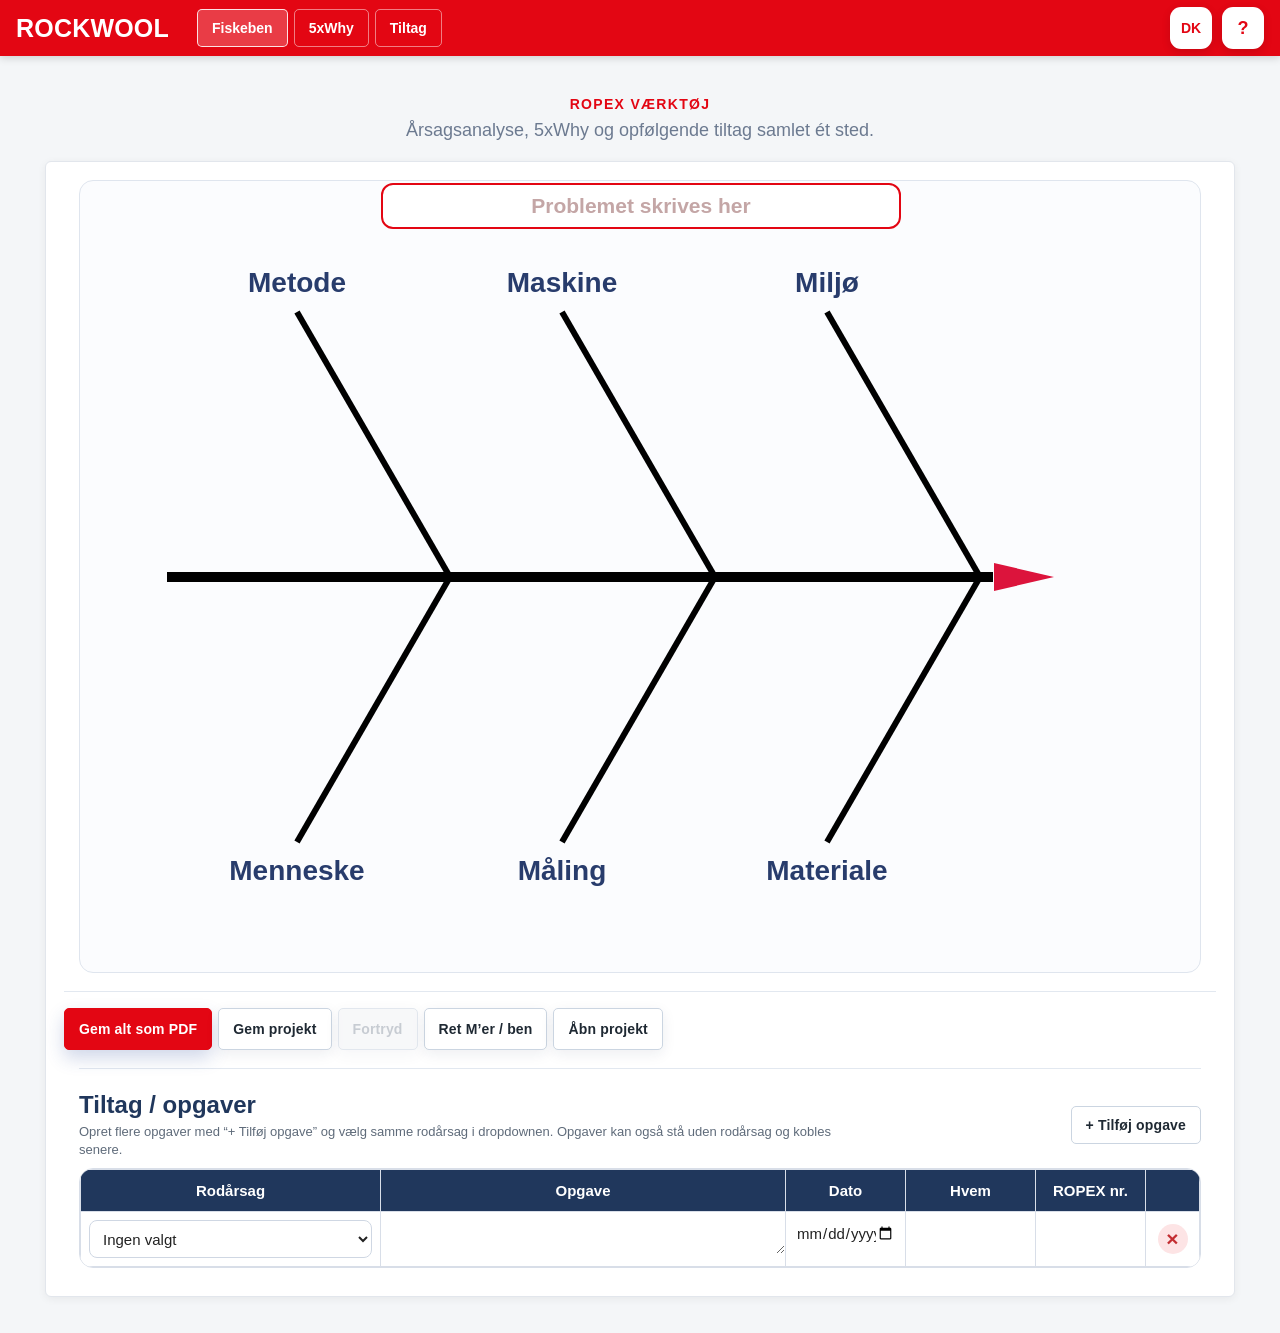
<file: index.html>
<!DOCTYPE html>
<html lang="da">
<head>
  <meta charset="UTF-8">
  <title id="pageTitle">Fiskeben ROPEX</title>
  <meta name="viewport" content="width=1122, initial-scale=1.0">
  <meta name="app-version" content="v2.0.4">
  <link rel="stylesheet" href="style.css?v=20260909v204release1">
</head>
<body>
  <header class="app-header">
    <div class="app-header-inner">
      <div class="brand-block">
        <div class="brand-mark">ROCKWOOL</div>
      </div>

      <nav class="header-nav" aria-label="Værktøjsnavigation">
        <button class="header-nav-item active" id="navFishboneBtn" type="button">Fiskeben</button>
        <button class="header-nav-item" id="navWhyBtn" type="button">5xWhy</button>
        <button class="header-nav-item" id="navActionBtn" type="button">Tiltag</button>
      </nav>

      <div class="top-right-tools">
        <button id="languageToggle" type="button" title="Skift sprog">DK</button>
        <div id="helpBtn" title="Få hjælp til at komme igang!">?</div>
      </div>
    </div>
  </header>

  <!-- Hjælp-boks -->
  <div id="helpOverlay" class="hidden">
    <div class="help-content">
      <button class="closeHelp" id="closeHelpBtn" title="Luk hjælp">&times;</button>
      <div class="help-title" id="helpTitle">Hjælp til Fiskeben ROPEX</div>
      <ul>
        <li id="helpItem1">Klik hvor som helst på fiskebenet for at tilføje en årsag.</li>
        <li id="helpItem2">Træk og slip for at flytte årsager.</li>
        <li id="helpItem3">Dobbeltklik på en boks for at redigere.</li>
        <li id="helpItem4">Klik på 5xWHY-ikonet for at lave en 5xWhy-træanalyse på en årsag.</li>
        <li id="helpItem5">Brug “Ret M’er / ben” til at ændre antal ben og navnene på benene.</li>
        <li id="helpItem8">Klik på “Opret tiltag” på en årsag i fiskebenet eller på prikken i 5xWhy for at oprette et koblet tiltag. Når der står “Tiltag tilføjet”, er markeringen kun en status; koblingen ændres eller fjernes under Tiltag. Flere opgaver kan kobles til samme årsag via Rodårsag-feltet.</li>
        <li id="helpItem9">Brug Fortryd til at gå et trin tilbage, hvis du kommer til at slette, flytte eller ændre noget.</li>
        <li id="helpItem6">Du kan gemme og åbne projekter som .json-filer.</li>
        <li id="helpItem7">“Gem alt som PDF” laver en PDF med diagram, 5xWhy-træer og M-liste.</li>
      </ul>
      <div class="help-footer" id="helpFooter">Tak fordi du bruger Fiskeben ROPEX!</div>
    </div>
  </div>

  <main class="page-shell">
    <section class="page-intro">
      <div class="page-kicker" id="pageKicker">ROPEX værktøj</div>
      <p class="page-subtitle" id="pageSubtitle">Årsagsanalyse, 5xWhy og opfølgende tiltag samlet ét sted.</p>
    </section>

<div class="container">
      <section id="fishbonePage" class="tool-page">
        <div class="diagram-container" id="diagramArea">
          <svg id="fishboneSvg" width="1122" height="793">
            <g id="ishikawa"></g>
          </svg>
          <div id="causes"></div>

          <div id="problemBox"
               contenteditable="true"
               data-placeholder="Problemet skrives her"
               title="Skriv problemet her"
               class="placeholder">
          </div>
        </div>
      </section>

      <section id="standaloneWhyPage" class="tool-page hidden">
        <div class="standalone-why-panel">
          <div class="standalone-why-header">
            <div>
              <div class="standalone-kicker">5xWhy</div>
              <h2 id="standaloneWhyHeading">Selvstændig 5xWhy</h2>
            </div>
            <button id="standaloneWhyHelpBtn" type="button" class="standalone-help-btn" title="Hjælp">?</button>
          </div>

          <label class="standalone-title-label" for="standaloneWhyTitleInput" id="standaloneWhyTitleLabel">Overskrift</label>
          <div id="standaloneWhyTitleInput"
               class="standalone-title-input placeholder"
               contenteditable="true"
               data-placeholder="Skriv overskrift her"
               title="Skriv overskrift her">Skriv overskrift her</div>

          <div id="standaloneTree5whyRoot" class="tree5why-tree standalone-tree"></div>

          <button class="tree5why-btn add tree5why-add-root" id="standaloneAddRootWhyBtn" type="button">
            + Tilføj hvorfor (øverste niveau)
          </button>
        </div>
      </section>

      <div class="controls">
        <button id="savePdfBtn">Gem alt som PDF</button>
        <button id="saveProjectBtn">Gem projekt</button>
        <button id="undoBtn" type="button" disabled>Fortryd</button>
        <button id="categorySettingsBtn" type="button">Ret M’er / ben</button>

        <input type="file" id="loadProjectFile" accept=".json">
        <button id="openProjectBtn">Åbn projekt</button>
      </div>

      <div class="action-table-section" id="actionTableSection">
        <div class="action-table-header">
          <div class="action-table-heading-block">
            <h2 id="actionTableTitle">Tiltag / opgaver</h2>
            <p id="actionTableHint">Opret flere opgaver med “+ Tilføj opgave” og vælg samme rodårsag i dropdownen. Opgaver kan også stå uden rodårsag og kobles senere.</p>
          </div>
          <button id="addActionRowBtn" type="button">+ Tilføj opgave</button>
        </div>

        <div class="action-table-wrap">
          <table id="actionTable">
            <thead>
              <tr>
                <th id="actionHeaderRootCause">Rodårsag</th>
                <th id="actionHeaderTask">Opgave</th>
                <th id="actionHeaderDate">Dato</th>
                <th id="actionHeaderWho">Hvem</th>
                <th id="actionHeaderRopex">ROPEX nr.</th>
                <th class="action-delete-col"></th>
              </tr>
            </thead>
            <tbody id="actionTableBody"></tbody>
          </table>
        </div>
      </div>
    </div>
  </main>

  <div id="whyHelpOverlay" class="hidden">
    <div class="help-content">
      <button class="closeHelp" title="Luk hjælp">&times;</button>
      <div class="help-title" id="whyHelpTitle">Hjælp til 5xWhy</div>
      <ul>
        <li id="whyHelpItem1">Start med den mest oplagte forklaring (Hvorfor 1).</li>
        <li id="whyHelpItem2">Brug “+ Under-hvorfor” til at gå dybere (Hvorfor 1.1, 1.1.1 osv.).</li>
        <li id="whyHelpItem3">Skriv kort og konkret i hver boks.</li>
        <li id="whyHelpItem4">Stop når I har en årsag, I kan handle på (ikke nødvendigvis præcis 5).</li>
        <li id="whyHelpItem5">Klik på prikken for at markere en rodårsag. Den kobles automatisk til Tiltag.</li>
      </ul>
    </div>
  </div>

  <!-- Tilpas M'er / ben-popup -->
  <div id="categoryPopupBackdrop" class="hidden"></div>
  <div id="categoryPopup" class="category-popup hidden">
    <div class="category-popup-header">
      <div class="category-popup-title" id="categoryPopupTitle">Ret M’er / ben</div>
      <button id="categoryPopupCloseBtn" type="button" title="Luk">×</button>
    </div>

    <label class="category-count-label" for="categoryCountInput" id="categoryCountLabel">Antal ben</label>
    <input type="number" id="categoryCountInput" min="1" max="8" value="6">

    <div id="categoryFields" class="category-fields"></div>

    <div class="category-popup-actions">
      <button id="categorySaveBtn" type="button">Gem</button>
      <button id="categoryResetBtn" type="button">Tilbage til 6 M’er</button>
      <button id="categoryCancelBtn" type="button">Annuller</button>
    </div>
  </div>

  <!-- Tilføj årsag-popup -->
  <div id="popup" class="custom-popup">
    <input type="text" id="popupText" placeholder="Skriv årsag her">
    <br>
    <button id="addCauseBtn">Tilføj</button>
    <button id="cancelCauseBtn">Annuller</button>
  </div>

  <!-- Ny 5xWhy-træ-popup -->
  <div id="whyTreeBackdrop" class="hidden"></div>
  <div id="whyTreePopup" class="why-popup hidden">
    <div class="why-tree-inner">
      <div class="why-tree-header">
        <div class="why-tree-title" id="whyTreeTitle">5xWhy-træ for valgt årsag</div>

        <div class="why-tree-header-actions">
          <button id="whyHelpBtn" type="button" class="helpBtn" title="Hjælp">❓</button>
          <button class="why-tree-close" type="button" title="Luk">×</button>
        </div>
      </div>

      <div class="why-cause" id="whyTreeCause"></div>
      <div id="tree5whyRoot" class="tree5why-tree"></div>
      <button class="tree5why-btn add tree5why-add-root" id="addRootWhyBtn">+ Tilføj hvorfor (øverste niveau)</button>

      <div class="why-tree-footer">
        <button class="tree5why-btn" id="whyTreeSaveBtn">Gem & luk</button>
        <button class="tree5why-btn" id="whyTreeCancelBtn">Luk uden at gemme</button>
      </div>
    </div>
  </div>

  <!-- PDF bibliotek -->
  <script src="html2pdf.bundle.min.js"></script>

  <!-- Din kode -->
  <script src="script.js?v=20260909v204release1"></script>
</body>
</html>
</file>
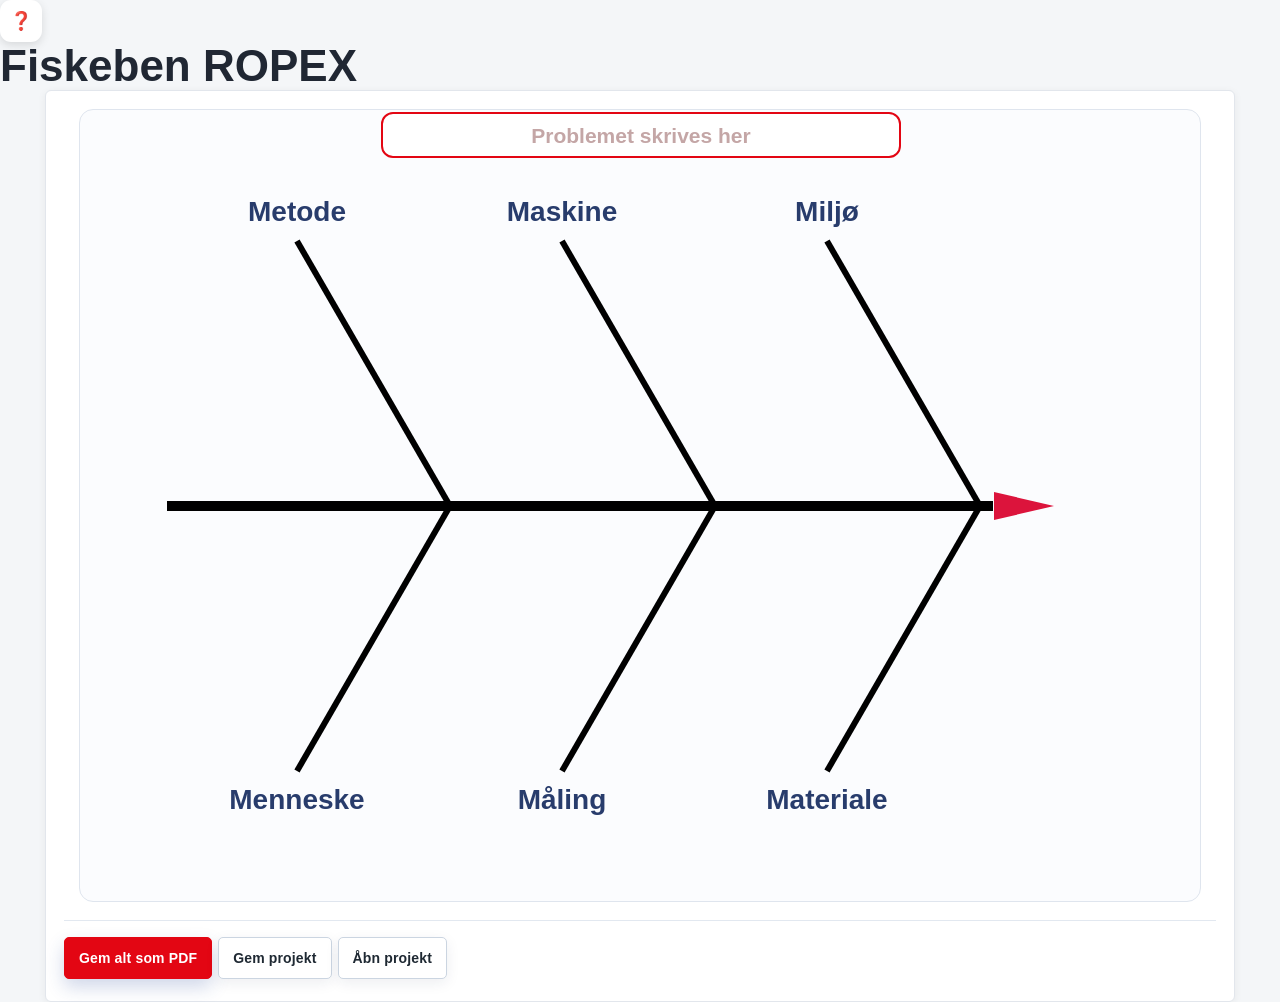
<file: index.html.html>
<!DOCTYPE html>
<html lang="da">
<head>
  <meta charset="UTF-8">
  <title>Fiskeben ROPEX</title>
  <meta name="viewport" content="width=1122, initial-scale=1.0">
  <link rel="stylesheet" href="style.css?v=20260210">
</head>

<body>
  <!-- Hjælp-knap -->
  <div id="helpBtn" title="Få hjælp til at komme igang!">❓</div>

  <!-- Hjælp-boks -->
  <div id="helpOverlay" class="hidden">
    <div class="help-content">
      <button class="closeHelp" title="Luk hjælp">&times;</button>
      <div class="help-title">Hjælp til Fiskeben ROPEX</div>
      <ul>
        <li>Klik hvor som helst på fiskebenet for at tilføje en årsag.</li>
        <li>Træk og slip for at flytte årsager.</li>
        <li>Dobbeltklik på en boks for at redigere.</li>
        <li>Klik på 5xWHY-ikonet for at lave en 5xWhy-træanalyse på en årsag.</li>
        <li>Du kan gemme og åbne projekter som .json-filer.</li>
        <li>“Gem alt som PDF” laver en PDF med diagram, 5xWhy-træer og M-liste.</li>
      </ul>
      <div class="help-footer">Tak fordi du bruger Fiskeben ROPEX!</div>
    </div>
  </div>

  <h1>Fiskeben ROPEX</h1>

  <div class="container">
    <div class="diagram-container" id="diagramArea">
      <svg id="fishboneSvg" width="1122" height="793">
        <g id="ishikawa"></g>
      </svg>
      <div id="causes"></div>

      <div id="problemBox"
           contenteditable="true"
           data-placeholder="Problemet skrives her"
           title="Skriv problemet her"
           class="placeholder">
      </div>
    </div>

    <div class="controls">
      <button id="savePdfBtn">Gem alt som PDF</button>
      <button id="saveProjectBtn">Gem projekt</button>

      <input type="file" id="loadProjectFile" accept=".json">
      <button id="openProjectBtn">Åbn projekt</button>
    </div>
  </div>

  <div id="whyHelpOverlay" class="hidden">
  <div class="help-content">
    <button class="closeHelp" title="Luk hjælp">&times;</button>
    <div class="help-title">Hjælp til 5xWhy</div>
    <ul>
      <li>Start med den mest oplagte forklaring (Hvorfor 1).</li>
      <li>Brug “+ Under-hvorfor” til at gå dybere (Hvorfor 1.1, 1.1.1 osv.).</li>
      <li>Skriv kort og konkret i hver boks.</li>
      <li>Stop når I har en årsag, I kan handle på (ikke nødvendigvis præcis 5).</li>
      <li>Dot kan bruges til at markere den vigtigste gren.</li>
    </ul>
  </div>
</div>

  <!-- Tilføj årsag-popup -->
  <div id="popup" class="custom-popup">
    <input type="text" id="popupText" placeholder="Skriv årsag her">
    <br>
    <button id="addCauseBtn">Tilføj</button>
    <button id="cancelCauseBtn">Annuller</button>
  </div>

  <!-- Ny 5xWhy-træ-popup -->
  <div id="whyTreeBackdrop" class="hidden"></div>
  <div id="whyTreePopup" class="why-popup hidden">
    <div class="why-tree-inner">
      <div class="why-tree-header">
        <div class="why-tree-title">5xWhy-træ for valgt årsag</div>

        <div class="why-tree-header-actions">
          <button id="whyHelpBtn" type="button" class="helpBtn" title="Hjælp">❓</button>
          <button class="why-tree-close" type="button" title="Luk">×</button>
        </div>
      </div>


      <div class="why-cause" id="whyTreeCause"></div>

      <div id="tree5whyRoot" class="tree5why-tree"></div>

      <button class="tree5why-btn add tree5why-add-root" id="addRootWhyBtn">+ Tilføj hvorfor (øverste niveau)</button>

      <div class="why-tree-footer">
        <button class="tree5why-btn" id="whyTreeSaveBtn">Gem & luk</button>
        <button class="tree5why-btn" id="whyTreeCancelBtn">Luk uden at gemme</button>
      </div>
    </div>
  </div>

<!-- Lokalt html2pdf-script -->
<script src="html2pdf.bundle.min.js"></script>

<!-- Din egen kode -->
<script src="script.js?v=20260210"></script>
</body>
</html>
</file>
<file: style.css>
/* ==========================================================
   ROPEX / ROCKWOOL værktøjsstandard
   - Rød topbar
   - Lys sidebaggrund
   - Hvide cards med blød skygge
   - Blå primærknap + lyse sekundære knapper
   - Ens modals og tabeller
   Dette kan genbruges på tværs af de andre værktøjer.
   ========================================================== */

:root {
  --rw-red: #e30613;
  --rw-red-dark: #c90511;
  --rw-blue: #294a9b;
  --rw-blue-dark: #1f3b8c;
  --rw-blue-soft: #edf3ff;
  --rw-ink: #20375c;
  --rw-text: #24364f;
  --rw-muted: #6c7a90;
  --rw-bg: #eef2f5;
  --rw-card: #ffffff;
  --rw-line: #d9e0ea;
  --rw-shadow: 0 10px 28px rgba(20, 38, 74, 0.10);
  --rw-shadow-soft: 0 4px 14px rgba(20, 38, 74, 0.08);
  --rw-radius: 16px;
}

* { box-sizing: border-box; }

body {
  font-family: Arial, sans-serif;
  background: #f4f6f8;
  color: #1f2933;
  margin: 0;
  padding: 0;
}

/* === ROCKWOOL-lignende topbar, kun med aktive værktøjsknapper === */
.app-header {
  background: var(--rw-red);
  box-shadow: 0 2px 8px rgba(0, 0, 0, 0.16);
  position: sticky;
  top: 0;
  z-index: 12000;
}

.app-header-inner {
  width: 100%;
  min-height: 56px;
  padding: 6px 16px;
  display: flex;
  align-items: center;
  gap: 14px;
}

.brand-block {
  display: flex;
  align-items: center;
  flex: 0 0 auto;
}

.brand-mark {
  color: #fff;
  font-size: 25px;
  font-weight: 800;
  letter-spacing: 0.2px;
  line-height: 1;
  white-space: nowrap;
}

.header-nav,
.top-right-tools {
  display: flex;
  align-items: center;
  gap: 6px;
}

.header-nav {
  flex: 0 0 auto;
  margin-left: 14px;
}

.top-right-tools {
  flex: 1 1 auto;
  justify-content: flex-end;
  min-width: 0;
}

.header-nav-item,
#languageToggle,
#helpBtn {
  appearance: none;
  height: 38px;
  border: 1px solid rgba(255,255,255,0.48);
  border-radius: 5px;
  background: transparent;
  color: #fff;
  display: inline-flex;
  align-items: center;
  justify-content: center;
  padding: 0 14px;
  font-size: 14px;
  font-weight: 700;
  line-height: 1;
  cursor: pointer;
  transition: background .12s ease, border-color .12s ease;
}

.header-nav-item:hover,
#languageToggle:hover,
#helpBtn:hover {
  background: rgba(255,255,255,0.16);
  border-color: rgba(255,255,255,0.75);
}

.header-nav-item.active {
  background: rgba(255,255,255,0.22);
  border-color: rgba(255,255,255,0.85);
}

#languageToggle,
#helpBtn {
  width: 42px;
  min-width: 42px;
  padding: 0;
  background: #fff;
  color: var(--rw-red);
  border-color: #fff;
  border-radius: 9px;
  font-weight: 800;
}

#helpBtn {
  font-size: 20px;
}

@media (max-width: 760px) {
  .app-header-inner {
    overflow-x: auto;
  }

  .top-right-tools {
    flex: 0 0 auto;
  }
}

.page-shell {
  max-width: 1260px;
  margin: 0 auto;
  padding: 42px 22px 36px 22px;
}

.page-intro {
  text-align: center;
  margin-bottom: 26px;
}

.page-kicker {
  color: var(--rw-red);
  font-size: 14px;
  font-weight: 700;
  letter-spacing: 1.3px;
  text-transform: uppercase;
  margin-bottom: 8px;
}

h1 {
  margin: 0;
  font-size: 44px;
  line-height: 1.1;
  color: #202733;
  font-weight: 800;
}

.page-subtitle {
  margin: 10px 0 0 0;
  font-size: 18px;
  color: var(--rw-muted);
}

.container {
  max-width: 1190px;
  margin: 0 auto;
  background: var(--rw-card);
  border: 1px solid #e2e6ec;
  border-radius: 6px;
  padding: 18px 18px 14px 18px;
  box-shadow: 0 2px 8px rgba(0,0,0,0.06);
}

.diagram-container {
  position: relative;
  width: 1122px;
  height: 793px;
  background: #fbfcfe;
  border: 1px solid #dfe5ee;
  border-radius: 14px;
  margin: 0 auto;
  overflow: hidden;
  padding: 0;
  cursor: crosshair;
}

#fishboneSvg {
  pointer-events: none;
  display: block;
  transform-origin: 0 0;
}

.controls {
  margin: 18px 0 8px 0;
  display: flex;
  flex-wrap: wrap;
  gap: 12px;
  align-items: center;
  font-size: 15px;
}

.controls button,
.category-popup-actions button,
#addActionRowBtn,
.custom-popup button,
.standalone-help-btn {
  appearance: none;
  border: 1px solid transparent;
  border-radius: 12px;
  padding: 10px 16px;
  font-size: 15px;
  font-weight: 700;
  line-height: 1;
  letter-spacing: 0.15px;
  cursor: pointer;
  min-height: 42px;
  display: inline-flex;
  align-items: center;
  justify-content: center;
  vertical-align: middle;
  transition: transform .08s ease, box-shadow .18s ease, background .18s ease, border-color .18s ease;
}

#savePdfBtn,
#categorySaveBtn,
#addCauseBtn,
#whyTreeSaveBtn {
  background: var(--rw-blue);
  color: #fff;
  border-color: var(--rw-blue);
  box-shadow: 0 8px 18px rgba(41, 74, 155, 0.22);
}

#savePdfBtn:hover,
#categorySaveBtn:hover,
#addCauseBtn:hover,
#whyTreeSaveBtn:hover {
  background: var(--rw-blue-dark);
  border-color: var(--rw-blue-dark);
}

#showWhyBtn,
#saveProjectBtn,
#undoBtn,
#categorySettingsBtn,
#openProjectBtn,
#addActionRowBtn,
#whyTreeCancelBtn,
#categoryCancelBtn {
  background: #f7f9fc;
  color: var(--rw-blue-dark);
  border-color: #d8e1ef;
  box-shadow: var(--rw-shadow-soft);
}

#showWhyBtn:hover,
#saveProjectBtn:hover,
#undoBtn:hover,
#categorySettingsBtn:hover,
#openProjectBtn:hover,
#addActionRowBtn:hover,
#whyTreeCancelBtn:hover,
#categoryCancelBtn:hover {
  background: var(--rw-blue-soft);
  border-color: #cbd8f1;
}

#categoryResetBtn,
#cancelCauseBtn {
  background: #fff4f4;
  color: #b4232c;
  border-color: #f2c7cb;
}

.controls button:active,
.category-popup-actions button:active,
#addActionRowBtn:active,
.custom-popup button:active {
  transform: translateY(1px);
}

.controls button:disabled {
  opacity: 0.55;
  cursor: not-allowed;
  transform: none;
  box-shadow: none;
}

#problemBox {
  position: absolute;
  left: 301px;
  top: 2px;
  width: 520px;
  min-width: 520px;
  max-width: 860px;
  min-height: 46px;
  display: flex;
  flex-direction: column;
  align-items: center;
  justify-content: center;
  padding: 5px 14px;
  color: var(--rw-red);
  background: #fff;
  border: 2px solid var(--rw-red);
  border-radius: 12px;
  font-size: 21px;
  line-height: 1.12;
  font-weight: bold;
  text-align: center;
  z-index: 999;
  outline: none;
  word-break: break-word;
  white-space: pre-wrap;
  overflow-wrap: break-word;
  transition: color 0.2s;
}
#problemBox.placeholder { color: #c4a6a6; }

#categoryPopupBackdrop,
#whyTreeBackdrop {
  position: fixed;
  inset: 0;
  background: rgba(23, 34, 59, 0.42);
  z-index: 21000;
}

.category-popup,
#whyTreePopup,
.custom-popup {
  background: #fff;
  border: 1px solid #cfd8e8;
  border-radius: 18px;
  box-shadow: 0 18px 48px rgba(16, 30, 61, 0.22);
}

.category-popup {
  position: fixed;
  left: 50%;
  top: 50%;
  transform: translate(-50%, -50%);
  width: 430px;
  max-width: calc(100vw - 32px);
  z-index: 22000;
  padding: 18px 20px 20px 20px;
}

.category-popup-header {
  display: flex;
  justify-content: space-between;
  align-items: center;
  gap: 12px;
  margin-bottom: 12px;
}

.category-popup-title {
  font-size: 20px;
  font-weight: 700;
  color: var(--rw-ink);
}

#categoryPopupCloseBtn,
.why-tree-close,
#helpOverlay .closeHelp,
#whyHelpOverlay .closeHelp {
  border: none;
  background: #fff4f4;
  color: #b4232c;
  font-size: 28px;
  line-height: 1;
  width: 38px;
  height: 38px;
  border-radius: 10px;
  cursor: pointer;
}

.category-count-label {
  display: block;
  font-weight: 700;
  color: var(--rw-ink);
  margin-bottom: 5px;
}

#categoryCountInput,
.category-name-input,
.custom-popup input,
.tree5why-textarea,
.action-cell-input {
  border: 1px solid #c7d2e3;
  border-radius: 10px;
  outline: none;
  transition: border-color .15s ease, box-shadow .15s ease, background .15s ease;
}

#categoryCountInput:focus,
.category-name-input:focus,
.custom-popup input:focus,
.tree5why-textarea:focus,
.action-cell-input:focus {
  border-color: #7da0e6;
  box-shadow: 0 0 0 3px rgba(41, 74, 155, 0.12);
}

#categoryCountInput {
  width: 92px;
  font-size: 17px;
  padding: 7px 8px;
  margin-bottom: 12px;
}

.category-fields {
  display: flex;
  flex-direction: column;
  gap: 8px;
  margin-bottom: 16px;
}

.category-field-row {
  display: grid;
  grid-template-columns: 72px 1fr;
  align-items: center;
  gap: 8px;
  font-size: 15px;
  color: var(--rw-ink);
}

.category-name-input {
  font-size: 16px;
  padding: 8px 10px;
}

.category-popup-actions {
  display: flex;
  justify-content: flex-end;
  flex-wrap: wrap;
  gap: 8px;
}

.custom-popup {
  display: none;
  position: fixed;
  left: 50%;
  top: 50%;
  transform: translate(-50%, -50%);
  padding: 16px 18px 18px 18px;
  z-index: 20000;
  min-width: 290px;
  text-align: center;
}

.custom-popup input {
  font-size: 18px;
  padding: 10px 12px;
  margin-bottom: 12px;
  width: 100%;
}

.edit-cause-input {
  position: absolute;
  z-index: 20000;
  font-size: 18px;
  font-weight: bold;
  color: var(--rw-ink);
  background: #f8fbff;
  border: 1px solid #c7d2e3;
  border-radius: 10px;
  padding: 8px;
  line-height: 1.4;
  overflow-wrap: break-word;
  white-space: pre-wrap;
  outline: none;
}
.edit-cause-input:focus {
  border-color: #7da0e6;
  box-shadow: 0 0 0 3px rgba(41, 74, 155, 0.12);
}

.causeBox {
  position: absolute;
  min-width: 150px;
  width: 220px;
  max-width: 500px;
  font-size: 18px;
  line-height: 1.4;
  color: var(--rw-ink);
  font-weight: bold;
  background: #f8fbff;
  padding: 28px 8px 8px 8px;
  border: 1px solid #c7d2e3;
  border-radius: 10px;
  display: block;
  text-align: left;
  cursor: move;
  user-select: none;
  overflow-wrap: break-word;
  white-space: pre-wrap;
  height: auto;
  max-height: 420px;
  overflow-y: auto;
  resize: both;
  z-index: 20;
  transition: box-shadow .13s, border-color .13s;
  box-shadow: 0 2px 9px rgba(33, 44, 77, 0.08);
}
.causeBox:hover { box-shadow: 0 6px 18px rgba(33, 44, 77, 0.14); }
.causeBox.editing {
  color: var(--rw-ink);
  background: #f8fbff;
  border: 1px dashed #7da0e6;
  cursor: text;
  user-select: text;
}
.causeText {
  display: block;
  white-space: pre-wrap;
}

.delete-cause-btn {
  position: absolute;
  top: 5px;
  left: 6px;
  z-index: 31;
  width: 24px;
  height: 24px;
  border: none;
  border-radius: 50%;
  background: #fde4e5;
  color: #c32e32;
  font-size: 20px;
  font-weight: bold;
  line-height: 22px;
  text-align: center;
  cursor: pointer;
  padding: 0;
}
.delete-cause-btn:hover { background: #f8cfd2; }


.root-cause-toggle {
  position: absolute;
  top: 5px;
  left: 38px;
  z-index: 31;
  min-height: 24px;
  max-width: calc(100% - 116px);
  border: 1px solid #c7d2e3;
  border-radius: 7px;
  background: #fff;
  color: #48566d;
  font-size: 11px;
  line-height: 1.15;
  font-weight: 700;
  cursor: pointer;
  padding: 5px 8px;
  white-space: nowrap;
  overflow: hidden;
  text-overflow: ellipsis;
}
.root-cause-toggle:hover { background: #f3f6fa; border-color: #9eabc0; }
.root-cause-toggle.selected {
  background: #edf3ff;
  border-color: #7da0e6;
  color: #294a9b;
  cursor: default;
}
.root-cause-toggle.selected:hover { background: #edf3ff; border-color: #7da0e6; }
.causeBox.selected-root-cause {
  background: #edf3ff;
  border-color: #7da0e6;
  box-shadow: 0 0 2px 1.5px rgba(41, 74, 155, 0.22);
}

.why-icon {
  position: absolute;
  top: 4px;
  right: 6px;
  z-index: 30;
  background: #f2f6ff;
  border: none;
  font-size: 18px;
  color: #3870d0;
  cursor: pointer;
  border-radius: 8px;
  padding: 2px 6px 1px 6px;
  display: flex;
  align-items: center;
}
.why-icon[data-filled="yes"] {
  color: #1a871a;
  background: #ecf7ef;
}
.why-icon:hover { background: #e7efff; }

.top-right-tools {
  display: flex;
  align-items: center;
  gap: 10px;
  flex-shrink: 0;
}

#languageToggle,
#helpBtn {
  width: 42px;
  height: 42px;
  min-width: 42px;
  min-height: 42px;
  border-radius: 11px;
  border: 1px solid rgba(255,255,255,0.78);
  background: #fff;
  color: var(--rw-red);
  display: flex;
  align-items: center;
  justify-content: center;
  font-weight: 800;
  cursor: pointer;
  box-shadow: 0 3px 10px rgba(0,0,0,0.12);
  transition: transform 0.15s ease, box-shadow 0.15s ease, background 0.15s ease;
}
#languageToggle { font-size: 14px; }
#helpBtn { font-size: 18px; }
#languageToggle:hover,
#helpBtn:hover {
  transform: translateY(-1px);
  background: #fff5f6;
  box-shadow: 0 5px 14px rgba(0,0,0,0.16);
}
#languageToggle:focus,
#helpBtn:focus {
  outline: none;
  box-shadow: 0 0 0 3px rgba(255,255,255,0.35), 0 3px 10px rgba(0,0,0,0.12);
}

.why-tree-header-actions {
  display: flex;
  align-items: center;
  gap: 10px;
}

#helpOverlay,
#whyHelpOverlay {
  position: fixed;
  top: 0;
  left: 0;
  width: 100vw;
  height: 100vh;
  background: rgba(32,40,91,0.76);
  z-index: 13051;
  display: flex;
  align-items: flex-start;
  justify-content: center;
}
#helpOverlay.hidden,
#whyHelpOverlay.hidden,
#whyTreeBackdrop.hidden,
#categoryPopupBackdrop.hidden,
#whyTreePopup.hidden,
.hidden {
  display: none !important;
}

#helpOverlay .help-content,
#whyHelpOverlay .help-content {
  background: #fff;
  max-width: 530px;
  margin-top: 70px;
  padding: 28px 34px 24px 34px;
  box-shadow: 0 18px 48px rgba(15, 28, 56, 0.28);
  border-radius: 20px;
  position: relative;
}

#helpOverlay .closeHelp,
#whyHelpOverlay .closeHelp {
  position: absolute;
  right: 20px;
  top: 14px;
}

#helpOverlay .help-title,
#whyHelpOverlay .help-title {
  font-weight: bold;
  font-size: 22px;
  color: var(--rw-ink);
  text-align: center;
  margin-bottom: 12px;
}

#helpOverlay ul,
#whyHelpOverlay ul {
  padding-left: 18px;
  line-height: 1.6;
}

#helpOverlay .help-footer,
#whyHelpOverlay .help-footer {
  margin-top: 11px;
  font-size: 15px;
  color: var(--rw-blue);
}

#whyHelpOverlay { z-index: 30000; }

#whyHelpBtn {
  border: 1px solid #dbe4f1;
  padding: 0;
  font-size: 20px;
  cursor: pointer;
  background: #f8fafc;
  border-radius: 10px;
  width: 38px;
  height: 38px;
  display: flex;
  align-items: center;
  justify-content: center;
}
#whyHelpBtn:hover { background: var(--rw-blue-soft); }

#loadProjectFile { display: none; }

#whyTreePopup {
  position: fixed;
  top: 50%;
  left: 50%;
  transform: translate(-50%, -50%);
  z-index: 25000;
  padding: 24px 28px 20px 28px;
  width: 96vw;
  max-width: none;
  max-height: 90vh;
  overflow: auto;
}

.why-tree-inner {
  display: flex;
  flex-direction: column;
  gap: 10px;
}

.why-tree-header {
  display: flex;
  justify-content: space-between;
  align-items: center;
  margin-bottom: 4px;
}

.why-tree-title {
  font-weight: bold;
  font-size: 22px;
  color: var(--rw-ink);
}

#whyTreeCause {
  font-size: 18px;
  font-weight: bold;
  color: var(--rw-red);
  text-align: left;
  border: 1px solid #f2c6ca;
  border-radius: 10px;
  padding: 10px 12px;
  background: #fff8f8;
}

.why-tree-footer {
  display: flex;
  justify-content: flex-end;
  gap: 8px;
  margin-top: 6px;
}

.tree5why-tree {
  margin: 8px 0 4px 0;
  border-left: 3px solid #bdd2ee;
  padding-left: 14px;
  width: 100%;
}

.tree5why-node {
  position: relative;
  margin-bottom: 11px;
  display: flex;
  align-items: flex-start;
  padding: 4px 2px;
  border-radius: 7px;
  transition: background 0.18s, box-shadow 0.18s;
  background: #fff;
}
.tree5why-node.selected { background: #e3f0ff; }
.tree5why-node.selected-action {
  background: #fff9c6;
  box-shadow: 0 0 2px 1.5px #ffd80088;
}

.tree5why-left {
  display: flex;
  flex-direction: column;
  align-items: center;
  margin-right: 6px;
  flex-shrink: 0;
  min-width: 18px;
}

.tree5why-dot {
  display: inline-block;
  width: 11px;
  height: 11px;
  border-radius: 50%;
  background: #bdd2ee;
  vertical-align: middle;
  box-shadow: 0 0 2px #619;
  cursor: pointer;
  transition: background 0.16s, border-color 0.16s, transform 0.1s;
}
.tree5why-dot:hover { transform: scale(1.1); }
.tree5why-dot.selected-action {
  background: #ffe600;
  border: 1.5px solid #e5a910;
}

.tree5why-right {
  display: flex;
  flex-direction: column;
  align-items: flex-start;
}

.tree5why-level {
  font-size: 11px;
  color: #555;
  margin-bottom: 3px;
  white-space: nowrap;
}

#whyTreePopup .tree5why-line {
  flex-wrap: wrap;
  width: auto;
}
#whyTreePopup .tree5why-btn { white-space: nowrap; }

.tree5why-textarea {
  font-size: 18px;
  flex: 0 0 auto;
  width: 320px;
  max-width: 320px;
  padding: 10px 12px;
  margin-bottom: 4px;
  min-height: 110px;
  line-height: 1.5;
  background: #f6f8ff;
  font-family: inherit;
  overflow: hidden;
  max-height: none;
  white-space: pre-wrap;
  overflow-wrap: anywhere;
  word-break: break-word;
}

.tree5why-line > div {
  flex-shrink: 0;
  display: flex;
  gap: 4px;
  align-items: center;
}

.tree5why-btn {
  background: #f6f8fb;
  border-radius: 8px;
  border: 1px solid #cfd8e8;
  font-size: 12px;
  font-weight: 700;
  color: var(--rw-blue-dark);
  cursor: pointer;
  display: inline-flex;
  align-items: center;
  justify-content: center;
  height: 30px;
  padding: 0 10px;
  line-height: 1;
}
.tree5why-btn.add:hover { background: #dde9ff; }
.tree5why-btn.del {
  color: #c23;
  width: 30px;
  padding: 0;
}
.tree5why-btn.del[disabled],
.tree5why-btn.del[aria-disabled="true"] {
  opacity: 0.53;
  background: #ececec;
  color: #aaa;
  cursor: not-allowed;
}
.tree5why-btn.del[aria-disabled="false"]:hover {
  background: #ffeaea;
  color: #a53;
}

.tree5why-add-root { margin: 11px 0 8px 8px; }

.tree5why-children {
  margin-left: 28px;
  padding-left: 14px;
  border-left: 2px solid #a5c3f2;
  position: relative;
}
.tree5why-children::before {
  content: "";
  position: absolute;
  left: -14px;
  top: 10px;
  width: 14px;
  border-top: 2px solid #a5c3f2;
}
#whyTreePopup .tree5why-right {
  width: auto;
  max-width: 100%;
}

.action-table-section {
  width: 1122px;
  margin: 18px auto 8px auto;
  padding: 18px 0 6px 0;
  border-top: 1px solid #e2e8f0;
}

.action-table-header {
  display: flex;
  align-items: center;
  justify-content: space-between;
  gap: 12px;
  margin: 4px 0 10px 0;
}

.action-table-heading-block {
  min-width: 0;
}

.action-table-header h2 {
  margin: 0;
  font-size: 24px;
  color: var(--rw-ink);
}

#actionTableHint {
  margin: 4px 0 0 0;
  max-width: 760px;
  color: #5f6b7a;
  font-size: 13px;
  line-height: 1.35;
}

.action-table-wrap {
  width: 100%;
  overflow-x: auto;
  border: 1px solid #d8dee8;
  border-radius: 14px;
  background: #fff;
}

#actionTable {
  width: 100%;
  border-collapse: collapse;
  table-layout: fixed;
  background: #fff;
  font-size: 15px;
}

#actionTable th,
#actionTable td {
  border: 1px solid #d8dee8;
  padding: 0;
  vertical-align: top;
}

#actionTable th {
  background: var(--rw-ink);
  color: #fff;
  font-weight: 700;
  text-align: center;
  padding: 12px 8px;
}

#actionTable th:nth-child(1) { width: 300px; }
#actionTable th:nth-child(2) { width: auto; }
#actionTable th:nth-child(3) { width: 120px; }
#actionTable th:nth-child(4) { width: 130px; }
#actionTable th:nth-child(5) { width: 110px; }
#actionTable th:nth-child(6) { width: 54px; }

.action-cell-input {
  width: 100%;
  min-height: 42px;
  border: none;
  padding: 10px 10px;
  font: inherit;
  color: #222;
  background: #fff;
}
.action-cell-input:focus {
  background: #f8fbff;
  box-shadow: inset 0 0 0 2px rgba(46, 75, 184, 0.18);
}
.action-root-cause-cell {
  padding: 8px !important;
}

.action-root-cause-select {
  width: 100%;
  min-height: 38px;
  border: 1px solid #cfd7e3;
  border-radius: 8px;
  padding: 7px 30px 7px 9px;
  background: #fff;
  color: #222;
  font: inherit;
  line-height: 1.25;
  white-space: nowrap;
  text-overflow: ellipsis;
}

.action-root-cause-select:focus {
  outline: none;
  border-color: #8da8d6;
  box-shadow: 0 0 0 2px rgba(46, 75, 184, 0.12);
}

.linked-action-row .action-root-cause-select {
  background: #edf3ff;
  font-weight: 700;
}

.linked-action-row td:first-child {
  box-shadow: inset 4px 0 0 var(--rw-red);
}
.action-date-input,
.action-who-input,
.action-ropex-input {
  resize: none;
  overflow: hidden;
}

.action-delete-cell {
  text-align: center;
  vertical-align: middle !important;
  padding: 6px !important;
}

.delete-action-row-btn {
  width: 30px;
  height: 30px;
  border: none;
  border-radius: 50%;
  background: #fde4e5;
  color: #c32e32;
  font-size: 21px;
  font-weight: bold;
  line-height: 28px;
  cursor: pointer;
  padding: 0;
}
.delete-action-row-btn:hover { background: #f8cfd2; }


/* === Sidevisninger === */
.tool-page.hidden {
  display: none !important;
}

.standalone-why-panel {
  width: 1122px;
  min-height: 560px;
  margin: 0 auto;
  padding: 28px 34px 24px 34px;
  background: #fbfcfe;
  border: 1px solid #dfe5ee;
  border-radius: 14px;
}

.standalone-why-header {
  display: flex;
  align-items: flex-start;
  justify-content: space-between;
  gap: 18px;
  margin-bottom: 18px;
  border-bottom: 1px solid #e3e9f2;
  padding-bottom: 14px;
}

.standalone-kicker {
  color: var(--rw-red);
  font-size: 13px;
  font-weight: 800;
  letter-spacing: 1.2px;
  text-transform: uppercase;
  margin-bottom: 5px;
}

#standaloneWhyHeading {
  margin: 0;
  color: var(--rw-ink);
  font-size: 32px;
  line-height: 1.1;
}

.standalone-help-btn {
  width: 42px;
  height: 42px;
  min-width: 42px;
  padding: 0;
  border-radius: 12px;
  background: #fff;
  color: var(--rw-red);
  border-color: #f2c7cb;
  box-shadow: var(--rw-shadow-soft);
}

.standalone-help-btn:hover {
  background: #fff5f6;
}

.standalone-title-label {
  display: block;
  color: var(--rw-ink);
  font-weight: 800;
  margin: 4px 0 7px 0;
}

.standalone-title-input {
  width: 100%;
  min-height: 58px;
  padding: 13px 15px;
  background: #fff;
  border: 1px solid #c7d2e3;
  border-radius: 12px;
  color: var(--rw-ink);
  font-size: 22px;
  font-weight: 800;
  line-height: 1.25;
  outline: none;
  white-space: pre-wrap;
  overflow-wrap: anywhere;
}

.standalone-title-input.placeholder {
  color: #98a3b5;
  font-weight: 700;
}

.standalone-title-input:focus {
  border-color: #7da0e6;
  box-shadow: 0 0 0 3px rgba(41, 74, 155, 0.12);
}

.standalone-tree {
  width: 100%;
  min-height: 300px;
  margin-top: 22px;
  background: #fff;
  border: 1px solid #e1e7f0;
  border-radius: 12px;
  padding: 18px 16px;
}

.standalone-tree:empty::before {
  content: "Tilføj første hvorfor for at starte analysen.";
  color: #7b8799;
  font-size: 16px;
}

/* Kontrolknapperne ligger fælles under både Fiskeben og 5xWhy */
.container > .controls {
  border-top: 1px solid #e2e8f0;
  padding-top: 16px;
}

/* Ens størrelse på knapper i topbar og kontrolrækker */
.controls button {
  height: 42px;
  align-self: center;
}

#savePdfBtn,
#whySavePdfBtn {
  height: 42px;
}

#languageToggle,
#helpBtn {
  height: 42px;
  width: 42px;
}

@media (max-width: 1220px) {
  .page-shell {
    overflow-x: auto;
  }
}


/* === Farvejustering: ingen gule redigeringsfelter === */
.causeBox {
  background: #f8fbff;
  border-color: #c7d2e3;
}

.causeBox.editing,
.edit-cause-input,
.action-cell-input:focus {
  background: #f8fbff;
}

.action-cell-input:focus {
  box-shadow: inset 0 0 0 2px rgba(41, 74, 155, 0.16);
}

.tree5why-textarea {
  background: #f8fbff;
}

.tree5why-node.selected-action {
  background: #edf3ff;
  box-shadow: 0 0 2px 1.5px rgba(41, 74, 155, 0.22);
}

.tree5why-dot.selected-action {
  background: var(--rw-red);
  border: 1.5px solid var(--rw-red-dark);
}


/* Vis ROPEX-introduktionen over værktøjet */
.page-intro {
  display: block !important;
  text-align: center;
  margin: 18px 0 20px 0;
}

.page-kicker {
  color: var(--rw-red);
  font-size: 14px;
  font-weight: 700;
  letter-spacing: 1.3px;
  text-transform: uppercase;
  margin-bottom: 8px;
}

.page-subtitle {
  margin: 0;
  font-size: 18px;
  color: var(--rw-muted);
}

@media print {
  .app-header,
  .page-intro,
  .controls,
  .top-right-tools {
    display: none !important;
  }
  .custom-popup,
  #popup,
  #categoryPopup,
  #categoryPopupBackdrop,
  #problemBox,
  .why-popup {
    box-shadow: none !important;
  }
  body,
  .container,
  .diagram-container {
    box-shadow: none !important;
    background: #fff !important;
    width: 1122px !important;
    height: 793px !important;
    margin: 0 !important;
    padding: 0 !important;
    border: none !important;
  }
  .why-icon,
  .delete-cause-btn { display: none !important; }
}

@page {
  size: A4 landscape;
  margin: 10mm;
}


/* PDF-sider bygges som faste 1122 x 793 px blokke.
   De stables i én wrapper, så html2pdf deler dem ved sidehøjden ligesom i den gamle, stabile version. */
.pdf-page {
  width: 1122px;
  height: 793px;
  overflow: hidden;
  background: #fff;
}

/* 5xWhy kan blive bred ved mange undergrene. Derfor får området sin egen scroll,
   så bokse ikke falder ud over siden i appen. PDF'en skalerer træet ned til én side. */
.standalone-tree {
  overflow: auto;
  max-width: 100%;
}

.standalone-tree > .tree5why-node {
  min-width: max-content;
}

#whyTreePopup .tree5why-tree {
  overflow: auto;
}


/* === Sidste UI-justeringer === */
.page-shell {
  padding-top: 22px;
}

/* Tilføj opgave-knappen er synlig igen */
#addActionRowBtn {
  display: inline-flex !important;
}

.action-date-input {
  min-height: 42px;
  height: 42px;
  resize: none;
  cursor: pointer;
}

/* Lysegrå årsagsbokse som matcher den anden brugerflade bedre */
.causeBox,
.edit-cause-input {
  background: #f2f3f5 !important;
  border-color: #cfd4dc !important;
}

.causeBox.editing {
  background: #f2f3f5 !important;
  border-color: #9aa7b8 !important;
}

.causeBox:hover {
  box-shadow: 0 3px 10px rgba(0,0,0,0.12);
}

/* Mere system-/ROCKWOOL-agtige knapper under værktøjet */
.controls {
  gap: 6px;
  padding-top: 8px;
}

.controls button,
.category-popup-actions button,
#addActionRowBtn,
.custom-popup button,
.standalone-help-btn {
  border-radius: 5px;
  min-height: 38px;
  padding: 0 14px;
  font-size: 14px;
  box-shadow: none;
}

#savePdfBtn {
  background: var(--rw-red);
  border-color: var(--rw-red);
  color: #fff;
}

#savePdfBtn:hover {
  background: var(--rw-red-dark);
  border-color: var(--rw-red-dark);
}

#saveProjectBtn,
#undoBtn,
#categorySettingsBtn,
#openProjectBtn,
#addActionRowBtn,
#whyTreeCancelBtn,
#categoryCancelBtn {
  background: #fff;
  color: #1f2933;
  border-color: #cbd5e1;
}

#saveProjectBtn:hover,
#undoBtn:hover,
#categorySettingsBtn:hover,
#openProjectBtn:hover,
#addActionRowBtn:hover,
#whyTreeCancelBtn:hover,
#categoryCancelBtn:hover {
  background: #f2f3f5;
  border-color: #aeb8c5;
}

#undoBtn:disabled {
  background: #f2f3f5;
  color: #9aa3af;
}

.action-cell-input:focus {
  background: #fff !important;
  box-shadow: inset 0 0 0 2px rgba(227, 6, 19, 0.14);
  border-color: rgba(227, 6, 19, 0.35);
}


/* PDF rendering isolation */
.pdf-page {
  width: 1122px;
  height: 793px;
  overflow: hidden;
  background: #fff;
  break-inside: avoid;
  page-break-inside: avoid;
}
</file>
